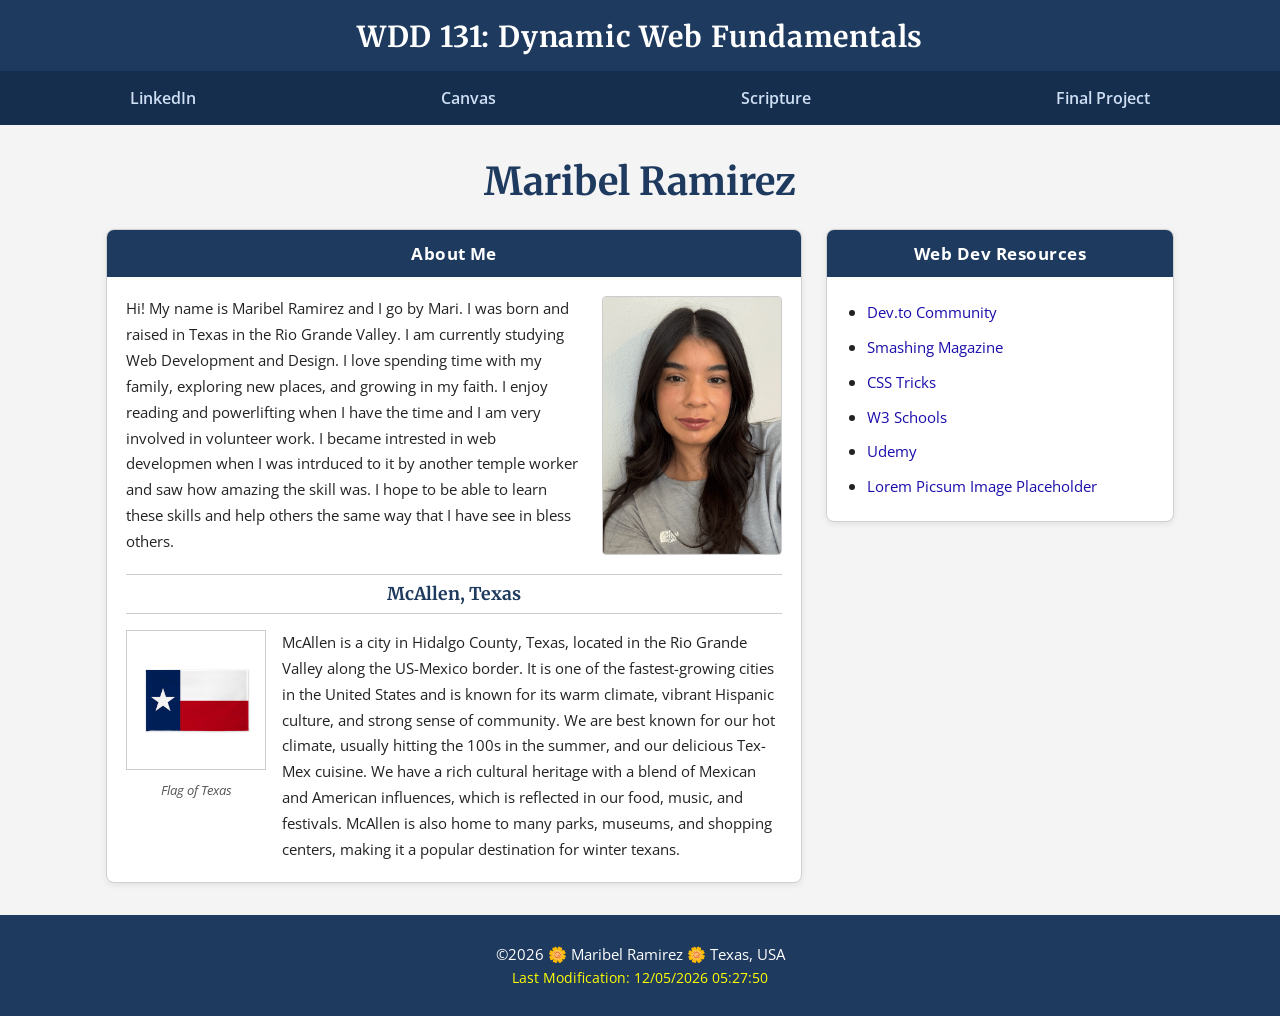
<file: index.html>
<!DOCTYPE html>
<html lang="en">
  <head>
    <meta charset="UTF-8">
    <meta name="viewport" content="width=device-width, initial-scale=1.0">
    <title>WDD 131 – Dynamic Web Fundamentals – Maribel Ramirez</title>
    <meta name="description" content="WDD 131 – Dynamic Web Fundamentals – Maribel Ramirez – A dynamic web fundamentals course portfolio featuring web development projects, assignments, and skills.">
    <meta name="author" content="Maribel Ramirez">
    <link rel="preconnect" href="https://fonts.googleapis.com">
    <link rel="preconnect" href="https://fonts.gstatic.com" crossorigin>
    <link href="https://fonts.googleapis.com/css2?family=Merriweather:wght@400;700&family=Open+Sans:wght@400;600&display=swap" rel="stylesheet">
    <link rel="stylesheet" href="styles/base.css">
    <script src="scripts/getdates.js" defer></script>
  </head>
  <body>

    <header>
      <span id="course-title">WDD 131: Dynamic Web Fundamentals</span>
      <nav>
        <a href="https://www.linkedin.com/in/maribel-ramirez-0a925276/">LinkedIn</a>
        <a href="https://byupw.instructure.com/">Canvas</a>
        <a href="https://www.churchofjesuschrist.org/study/scriptures/nt/john/14?lang=eng&id=p27#p27">Scripture</a>
        <a href="final-project/">Final Project</a>
      </nav>
    </header>

    <main>
      <h1>Maribel Ramirez</h1>

      <div class="cards-container">

        <section class="card">
          <h2>About Me</h2>
          <div class="card-content">
            <div class="card-text-image">
              <p>Hi! My name is Maribel Ramirez and I go by Mari. I was born and raised in Texas in the Rio Grande Valley. I am currently studying Web Development and Design. I love spending time with my family, exploring new places, and growing in my faith.
                I enjoy reading and powerlifting when I have the time and I am very involved in volunteer work. I became intrested in web developmen when I was intrduced to it by another temple worker and saw how amazing the skill was. I hope to be able to learn 
                these skills and help others the same way that I have see in bless others.</p>
              <img src="images/profile.jpg" alt="Profile Picture">
            </div>
            <div class="card-location">
              <h3>McAllen, Texas</h3>
              <div class="location-details">
                <figure>
                  <img src="images/texas-flag.jpg" alt="Flag of Texas">
                  <figcaption>Flag of Texas</figcaption>
                </figure>
                <p>McAllen is a city in Hidalgo County, Texas, located in the Rio Grande Valley along the US-Mexico border. It is one of the fastest-growing cities in the United States and is known for its warm climate, vibrant Hispanic culture, and strong sense of community.
                    We are best known for our hot climate, usually hitting the 100s in the summer, and our delicious Tex-Mex cuisine. We have a rich cultural heritage with a blend of Mexican and American influences, which is reflected in our food, music, and festivals. 
                    McAllen is also home to many parks, museums, and shopping centers, making it a popular destination for winter texans. 
                </p>
              </div>
            </div>
          </div>
        </section>

        <section class="card">
          <h2>Web Dev Resources</h2>
          <ul>
            <li><a href="https://dev.to">Dev.to Community</a></li>
            <li><a href="https://www.smashingmagazine.com">Smashing Magazine</a></li>
            <li><a href="https://css-tricks.com">CSS Tricks</a></li>
            <li><a href="https://www.w3schools.com">W3 Schools</a></li>
            <li><a href="https://www.udemy.com">Udemy</a></li>
            <li><a href="https://picsum.photos">Lorem Picsum Image Placeholder</a></li>
          </ul>
        </section>

      </div>
    </main>

    <footer>
      <p>&#169;<span id="currentyear"></span> &#127804; Maribel Ramirez &#127804; Texas, USA</p>
      <p id="lastModified"></p>
    </footer>

  </body>
</html>
</file>
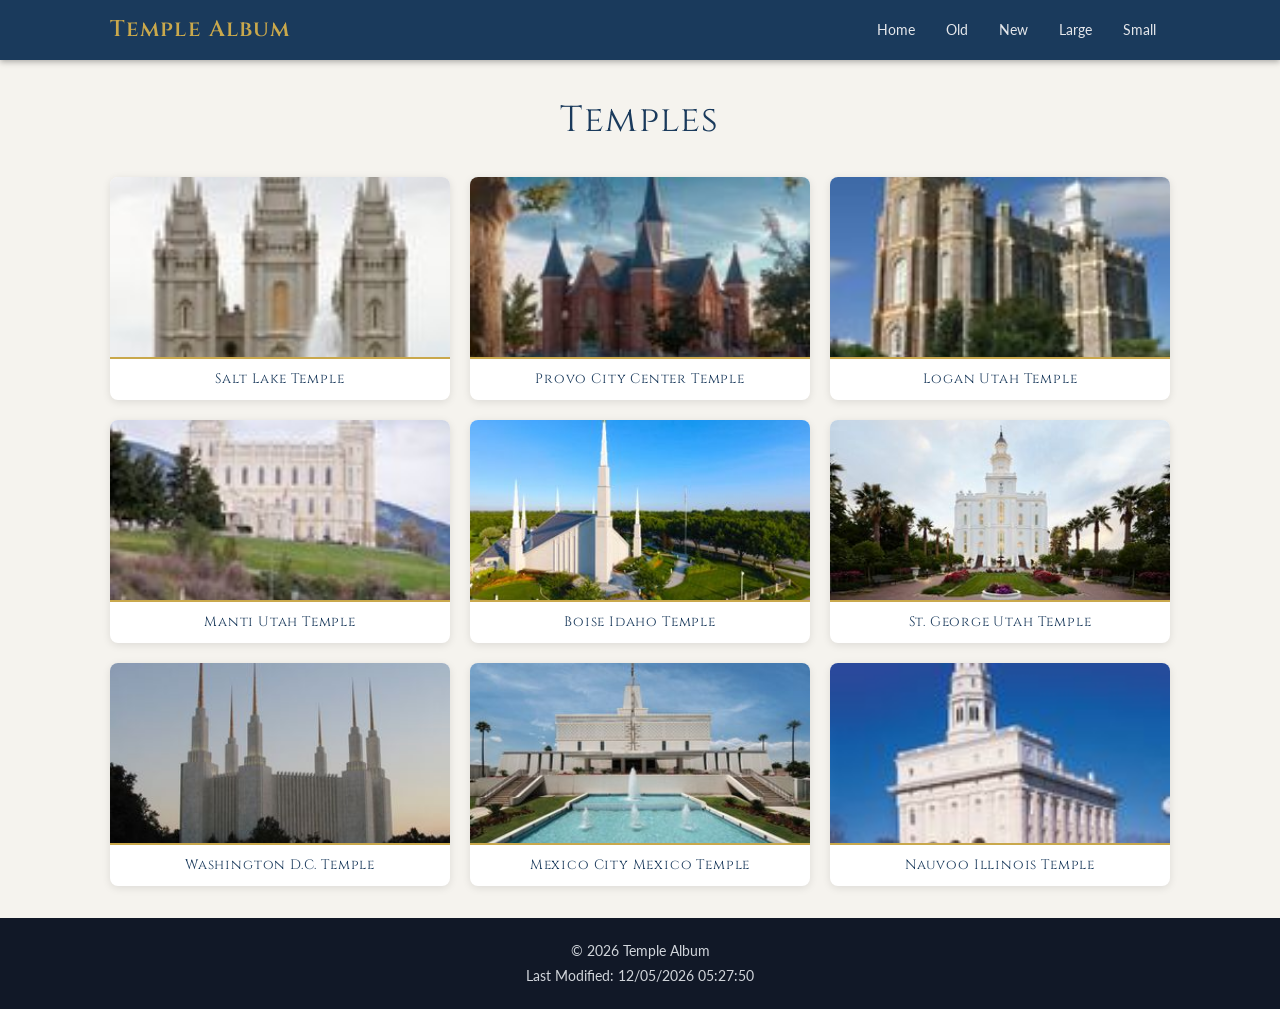
<file: week2/temples.html>
<!DOCTYPE html>
<html lang="en">
<head>
  <meta charset="UTF-8" />
  <meta name="viewport" content="width=device-width, initial-scale=1.0" />
  <title>Temple Album</title>
  <link rel="preconnect" href="https://fonts.googleapis.com" />
  <link rel="preconnect" href="https://fonts.gstatic.com" crossorigin />
  <link href="https://fonts.googleapis.com/css2?family=Cinzel:wght@400;600&family=Lato:wght@300;400;700&display=swap" rel="stylesheet" />
  <link rel="stylesheet" href="styles/temples.css" />
  <link rel="stylesheet" href="styles/temples-large.css" media="(min-width: 768px)" />
  <script src="scripts/temples.js" defer></script>
</head>
<body>
  <header>
    <div class="header-inner">
      <p class="site-title">Temple Album</p>
      <button id="hamburger" aria-label="Toggle navigation menu" aria-expanded="false">
        <span class="hamburger-icon">&#9776;</span>
      </button>
      <nav id="main-nav">
        <ul>
          <li><a href="#">Home</a></li>
          <li><a href="#">Old</a></li>
          <li><a href="#">New</a></li>
          <li><a href="#">Large</a></li>
          <li><a href="#">Small</a></li>
        </ul>
      </nav>
    </div>
  </header>

  <main>
    <h1>Temples</h1>
    <div class="gallery">

      <figure>
        <img src="images/salt_lake_temple.jpeg" alt="Salt Lake Temple" loading="lazy" />
        <figcaption>Salt Lake Temple</figcaption>
      </figure>

      <figure>
        <img src="images/provo_city_center_temple.jpeg" alt="Provo City Center Temple" loading="lazy" />
        <figcaption>Provo City Center Temple</figcaption>
      </figure>

      <figure>
        <img src="images/logan_temple.jpeg" alt="Logan Utah Temple" loading="lazy" />
        <figcaption>Logan Utah Temple</figcaption>
      </figure>

      <figure>
        <img src="images/manti_temple_lds.jpeg" alt="Manti Utah Temple" loading="lazy" />
        <figcaption>Manti Utah Temple</figcaption>
      </figure>

      <figure>
        <img src="images/boise_idaho_temple.jpeg" alt="Boise Idaho Temple" loading="lazy" />
        <figcaption>Boise Idaho Temple</figcaption>
      </figure>

      <figure>
        <img src="images/st_george_temple.jpeg" alt="St. George Utah Temple" loading="lazy" />
        <figcaption>St. George Utah Temple</figcaption>
      </figure>

      <figure>
        <img src="images/washington_dc.jpeg" alt="Washington D.C. Temple" loading="lazy" />
        <figcaption>Washington D.C. Temple</figcaption>
      </figure>

      <figure>
        <img src="images/mexico_city.jpeg" alt="Mexico City Mexico Temple" loading="lazy" />
        <figcaption>Mexico City Mexico Temple</figcaption>
      </figure>

      <figure>
        <img src="images/nauvoo_Illinois.jpeg" alt="Nauvoo Illinois Temple" loading="lazy" />
        <figcaption>Nauvoo Illinois Temple</figcaption>
      </figure>

    </div>
  </main>

  <footer>
    <p>&copy; <span id="copyright-year"></span> Temple Album</p>
    <p>Last Modified: <span id="last-modified"></span></p>
  </footer>
</body>
</html>
</file>
<file: styles/base.css>
* {
  margin: 0;
  padding: 0;
  box-sizing: border-box;
}

/* ── Body ── */
body {
  font-family: 'Open Sans', sans-serif;
  background-color: #f4f4f4;
  color: #222;
}


header {
  background-color: #1e3a5f;
  color: white;
  text-align: center;
}

#course-title {
  display: block;
  font-family: 'Merriweather', serif;
  font-size: 1.8rem;
  font-weight: 700;
  padding: 1.2rem 1rem 1rem;
  letter-spacing: 0.05rem;
}


nav {
  background-color: #162e4d;
  display: flex;
  justify-content: space-around;
  align-items: center;
  padding: 0.6rem 1rem;
  gap: 1rem;
}

nav a {
  color: #cfe0f5;
  text-decoration: none;
  font-size: 1rem;
  font-weight: 600;
  padding: 0.4rem 0.8rem;
  border-radius: 4px;
  transition: background-color 0.3s ease, color 0.3s ease;
}

nav a:hover {
  background-color: #4a90d9;
  color: white;
}

main {
  max-width: 1100px;
  margin: 2rem auto;
  padding: 0 1rem;
}

main h1 {
  text-align: center;
  font-family: 'Merriweather', serif;
  font-size: 2.4rem;
  margin-bottom: 1.5rem;
  color: #1e3a5f;
}


.cards-container {
  display: grid;
  grid-template-columns: 2fr 1fr;
  gap: 1.5rem;
  align-items: start;
}


.card {
  background-color: white;
  border: 1px solid #d0d0d0;
  border-radius: 8px;
  overflow: hidden;
  box-shadow: 0 2px 6px rgba(0, 0, 0, 0.08);
}

.card h2 {
  background-color: #1e3a5f;
  color: white;
  text-align: center;
  padding: 0.75rem;
  font-family: 'Open Sans', sans-serif;
  font-size: 1.05rem;
  font-weight: 700;
  letter-spacing: 0.03rem;
}


.card-content {
  padding: 1.2rem;
}

.card-text-image {
  display: flex;
  gap: 1rem;
  margin-bottom: 1.2rem;
}

.card-text-image p {
  flex: 1;
  line-height: 1.7;
  font-size: 0.95rem;
}

.card-text-image img {
  width: 180px;
  height: auto;
  object-fit: cover;
  border: 1px solid #ccc;
  border-radius: 4px;
}


.card-location h3 {
  text-align: center;
  font-family: 'Merriweather', serif;
  font-size: 1.1rem;
  border-top: 1px solid #ccc;
  border-bottom: 1px solid #ccc;
  padding: 0.5rem 0;
  margin-bottom: 1rem;
  color: #1e3a5f;
}

.location-details {
  display: flex;
  gap: 1rem;
  align-items: flex-start;
}

.location-details figure {
  text-align: center;
  min-width: 140px;
}

.location-details figure img {
  width: 140px;
  height: auto;
  border: 1px solid #ccc;
}

.location-details figcaption {
  font-style: italic;
  font-size: 0.8rem;
  margin-top: 0.4rem;
  color: #555;
}

.location-details p {
  line-height: 1.7;
  font-size: 0.95rem;
}


.card ul {
  list-style: disc;
  padding: 1.5rem 1.5rem 1.5rem 2.5rem;
  display: flex;
  flex-direction: column;
  gap: 0.8rem;
}

.card ul a {
  color: #1a0dab;
  text-decoration: none;
  font-size: 0.95rem;
}

.card ul a:hover {
  text-decoration: underline;
  color: #1e3a5f;
}


footer {
  background-color: #1e3a5f;
  color: white;
  text-align: center;
  padding: 1.5rem;
  margin-top: 2rem;
}

footer p {
  margin: 0.3rem 0;
  font-size: 0.95rem;
}

#lastModified {
  color: yellow;
  font-size: 0.85rem;
}
</file>
<file: week2/styles/temples.css>
/* =====================
   temples.css — Mobile First
   ===================== */

*, *::before, *::after {
  box-sizing: border-box;
  margin: 0;
  padding: 0;
}

:root {
  --clr-primary: #1a3a5c;
  --clr-accent: #c9a84c;
  --clr-bg: #f5f3ee;
  --clr-surface: #ffffff;
  --clr-text: #1e1e1e;
  --clr-muted: #5a5a6a;
  --clr-footer-bg: #111827;
  --clr-footer-text: #d1d5db;
  --font-heading: 'Cinzel', serif;
  --font-body: 'Lato', sans-serif;
  --radius: 8px;
  --shadow: 0 2px 8px rgba(0, 0, 0, 0.1);
}

body {
  font-family: var(--font-body);
  background-color: var(--clr-bg);
  color: var(--clr-text);
  line-height: 1.6;
  min-height: 100vh;
  display: flex;
  flex-direction: column;
}

/* ---- Header ---- */
header {
  background-color: var(--clr-primary);
  color: white;
  position: sticky;
  top: 0;
  z-index: 100;
  box-shadow: 0 2px 6px rgba(0, 0, 0, 0.3);
}

.header-inner {
  display: flex;
  flex-wrap: wrap;
  align-items: center;
  justify-content: space-between;
  padding: 0.75rem 1.25rem;
  max-width: 1100px;
  margin: 0 auto;
  width: 100%;
}

.site-title {
  font-family: var(--font-heading);
  font-size: 1.4rem;
  font-weight: 600;
  color: var(--clr-accent);
  letter-spacing: 0.05em;
}


#hamburger {
  background: none;
  border: 2px solid var(--clr-accent);
  border-radius: var(--radius);
  color: var(--clr-accent);
  cursor: pointer;
  font-size: 1.4rem;
  padding: 0.2rem 0.55rem;
  line-height: 1;
  transition: background-color 0.2s;
}

#hamburger:hover {
  background-color: rgba(201, 168, 76, 0.15);
}


#main-nav {
  width: 100%;
  max-height: 0;
  overflow: hidden;
  transition: max-height 0.3s ease;
}

#main-nav.open {
  max-height: 300px;
}

#main-nav ul {
  list-style: none;
  display: flex;
  flex-direction: column;
  gap: 0.25rem;
  padding: 0.75rem 0;
}

#main-nav a {
  display: block;
  padding: 0.5rem 0.75rem;
  color: #e5e7eb;
  text-decoration: none;
  font-size: 0.95rem;
  border-radius: var(--radius);
  transition: background-color 0.2s, color 0.2s;
}

#main-nav a:hover {
  background-color: var(--clr-accent);
  color: var(--clr-primary);
  font-weight: 700;
}


main {
  flex: 1;
  max-width: 1100px;
  margin: 0 auto;
  padding: 2rem 1.25rem;
  width: 100%;
}

main h1 {
  font-family: var(--font-heading);
  font-size: 1.8rem;
  font-weight: 400;
  color: var(--clr-primary);
  text-align: center;
  margin-bottom: 1.75rem;
  letter-spacing: 0.04em;
}

.gallery {
  display: grid;
  grid-template-columns: 1fr;
  gap: 1.25rem;
}

figure {
  background: var(--clr-surface);
  border-radius: var(--radius);
  overflow: hidden;
  box-shadow: var(--shadow);
  transition: transform 0.2s, box-shadow 0.2s;
}

figure:hover {
  transform: translateY(-3px);
  box-shadow: 0 6px 18px rgba(0, 0, 0, 0.15);
}

figure img {
  width: 100%;
  height: 220px;
  object-fit: cover;
  display: block;
}

figcaption {
  font-family: var(--font-heading);
  font-size: 0.85rem;
  letter-spacing: 0.06em;
  text-align: center;
  padding: 0.6rem 0.75rem;
  color: var(--clr-primary);
  border-top: 2px solid var(--clr-accent);
}


footer {
  background-color: var(--clr-footer-bg);
  color: var(--clr-footer-text);
  text-align: center;
  padding: 1.25rem;
  font-size: 0.875rem;
  line-height: 1.8;
}
</file>
<file: week2/styles/temples-large.css>
#hamburger {
  display: none;
}

#main-nav {
  width: auto;
  max-height: none;
  overflow: visible;
}

#main-nav ul {
  flex-direction: row;
  gap: 0.25rem;
  padding: 0;
}

#main-nav a {
  padding: 0.4rem 0.85rem;
  font-size: 0.9rem;
}


.gallery {
  grid-template-columns: repeat(auto-fit, minmax(280px, 1fr));
}

figure img {
  height: 180px;
}


main h1 {
  font-size: 2.25rem;
}
</file>
